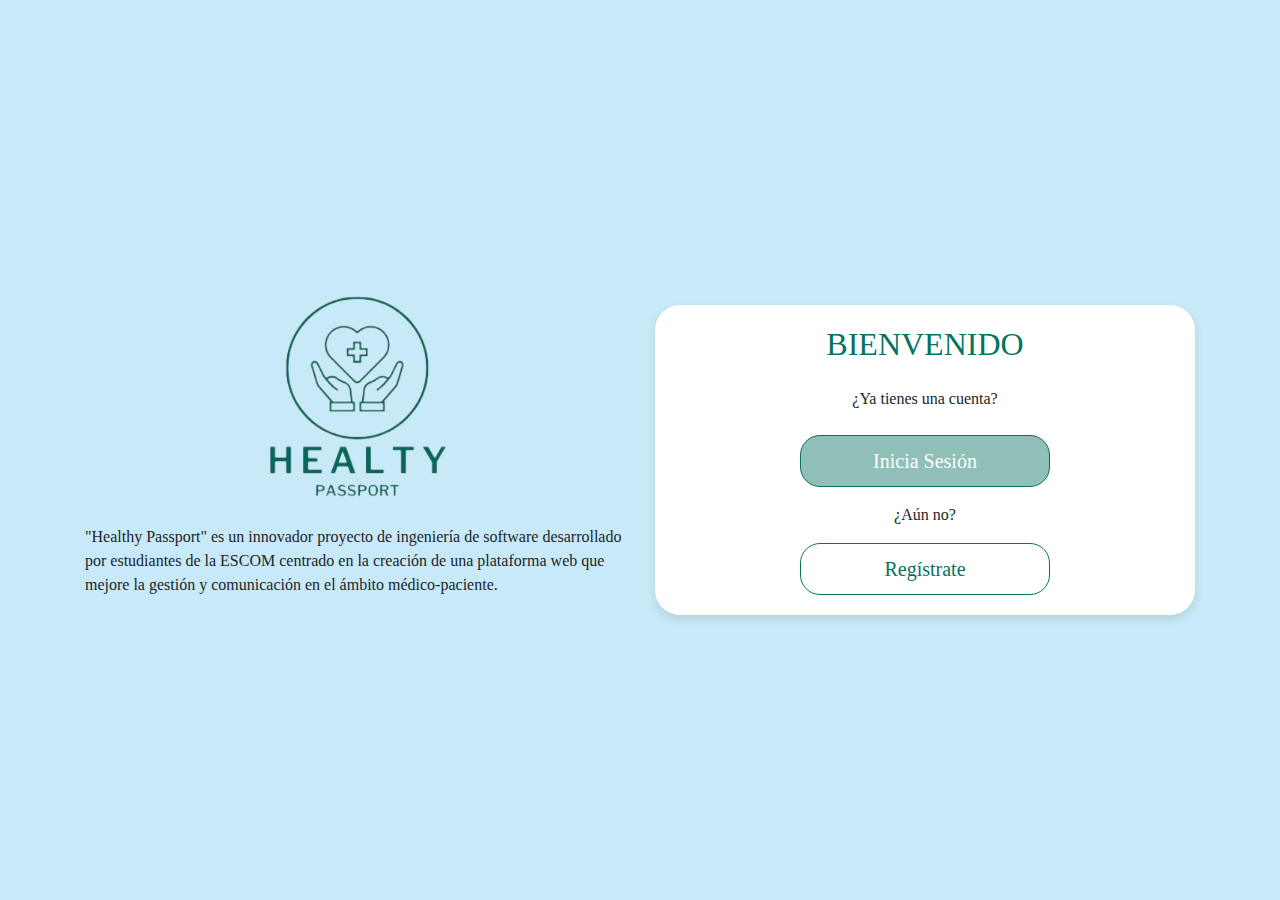
<file: index.html>
<!DOCTYPE html>
<html lang="es">
<head>
<meta charset="UTF-8">
<meta name="viewport" content="width=device-width, initial-scale=1.0">
<title>Healthy Passport</title>
<link href="https://stackpath.bootstrapcdn.com/bootstrap/4.5.0/css/bootstrap.min.css" rel="stylesheet">
<link href="index/css-index/style.css" rel="stylesheet">
</head>
<body>
<div class="container h-100">
    <div class="row h-100 align-items-center">
        <div class="col-md-6 d-flex flex-column align-items-center justify-content-center">
          <img src="img/logo.png" alt="Healthy Passport Logo" class="logo mb-3">
          <p>"Healthy Passport" es un innovador proyecto de ingeniería de software desarrollado por estudiantes de la ESCOM 
            centrado en la creación de una plataforma web que mejore la gestión y comunicación en el ámbito médico-paciente.</p>
        </div>    
        <div class="col-md-6">
            <div class="card login-card">
                <div class="card-body">
                    <h2 class="card-title text-center mb-4">BIENVENIDO</h2>
                    <p class="text-center mb-4">¿Ya tienes una cuenta?</p>
                    <button class="btn btn-primary btn-lg btn-block mb-3" id="login">Inicia Sesión</button>
                    <p class="text-center mb-3">¿Aún no?</p>
                    <button class="btn btn-outline-primary btn-lg btn-block" id="registro">Regístrate</button>
                </div>
            </div>
        </div>
    </div>
</div>
<script src="https://code.jquery.com/jquery-3.5.1.slim.min.js"></script>
<script src="https://stackpath.bootstrapcdn.com/bootstrap/4.5.0/js/bootstrap.bundle.min.js"></script>
<script src="index/js-index/main.js"></script>
</body>
</html>
</file>
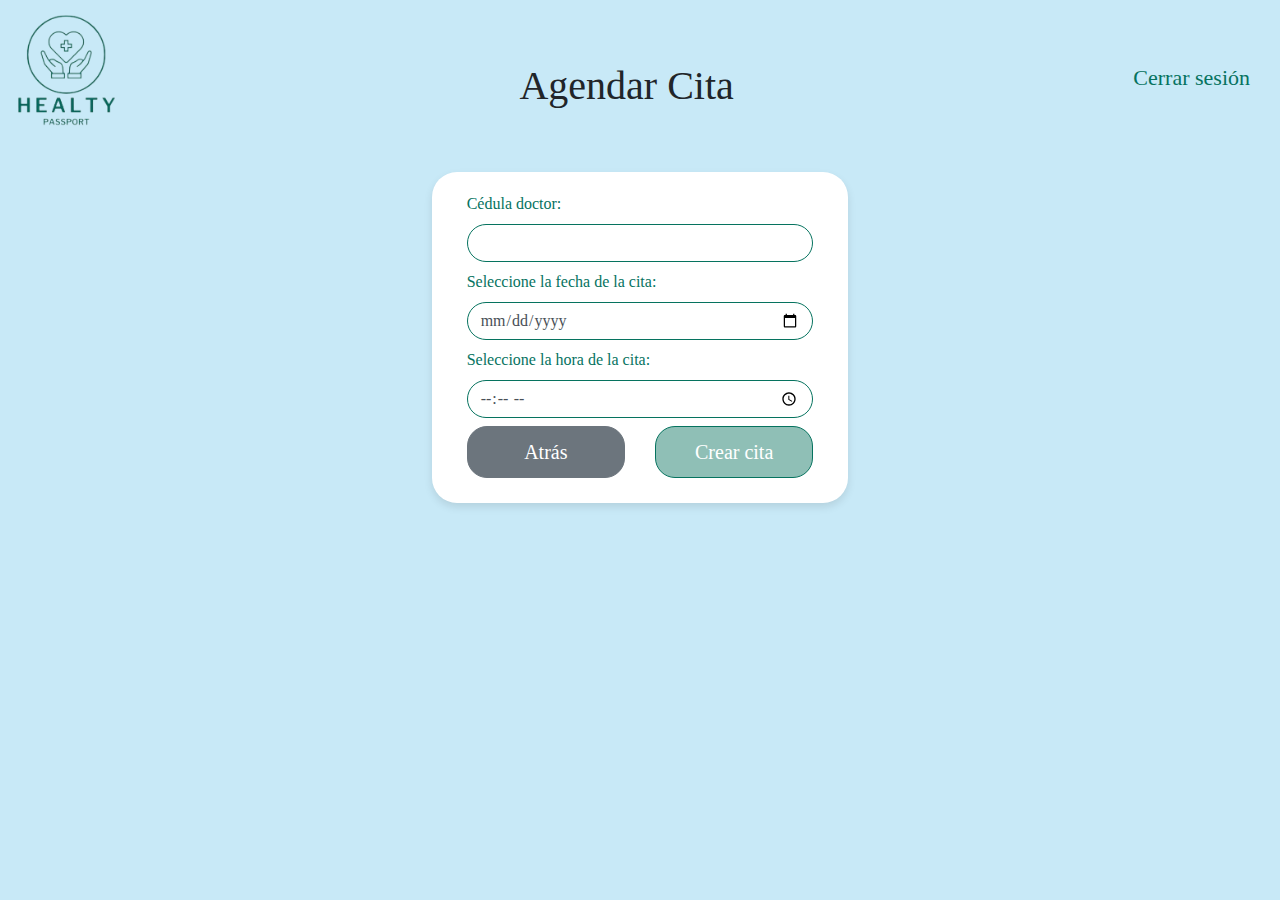
<file: agendarCita.html>
<!DOCTYPE html>
<html lang="es">
<head>
<meta charset="UTF-8">
<meta name="viewport" content="width=device-width, initial-scale=1.0">
<title>Agendar Cita - Healthy Passport</title>
<link href="https://stackpath.bootstrapcdn.com/bootstrap/4.5.0/css/bootstrap.min.css" rel="stylesheet">
<link href="editDatos/CSS/style.css" rel="stylesheet">
</head>
<body>

<div class="container-fluid">
    <div class="row">
        <div class="col-12 header">
            <img src="img/logo.png" alt="Healthy Passport Logo" class="logo">
            <h1>Agendar Cita</h1>
            <nav>
                <ul>
                    <li><a href="login.html">Cerrar sesión</a></li>
                </ul>
            </nav>
        </div>
    </div>
    <div class="row h-100 align-items-center justify-content-center">
        <div class="col-md-12 d-flex flex-column align-items-center justify-content-center">
            <div class="col-md-4 d-flex flex-column justify-content-center registration-card">
                <div class="card-body">
                    <form id="editAccountForm">
                        <div class="form-group">
                            <label for="cedulaDoctor">Cédula doctor:</label>
                            <input type="tel" id="cedulaDoctor" class="form-control">
                        </div>
                        <div class="form-group">
                            <label for="fecha">Seleccione la fecha de la cita:</label>
                            <input type="date" id="fecha" class="form-control">
                        </div>
                        <div class="form-group">
                            <label for="hora">Seleccione la hora de la cita:</label>
                            <input type="time" id="hora" class="form-control" format="HH:mm">
                        </div>
                        <div class="form-group row">
                            <div class="col-md-6">
                              <button type="button" class="btn btn-secondary btn-lg btn-block" id="atras">Atrás</button>
                            </div>
                            <div class="col-md-6">
                                <button type="button" class="btn btn-primary btn-lg btn-block" id="crearCita">Crear cita</button>
                              </div>
                        </div>
                    </form>
                </div>
            </div>
        </div>
    </div>
</div>

<script src="https://code.jquery.com/jquery-3.5.1.slim.min.js"></script>
<script src="https://stackpath.bootstrapcdn.com/bootstrap/4.5.0/js/bootstrap.bundle.min.js"></script>
<script src="agendarCitaPac/JS/main.js"></script>
</body>
</html>
</file>
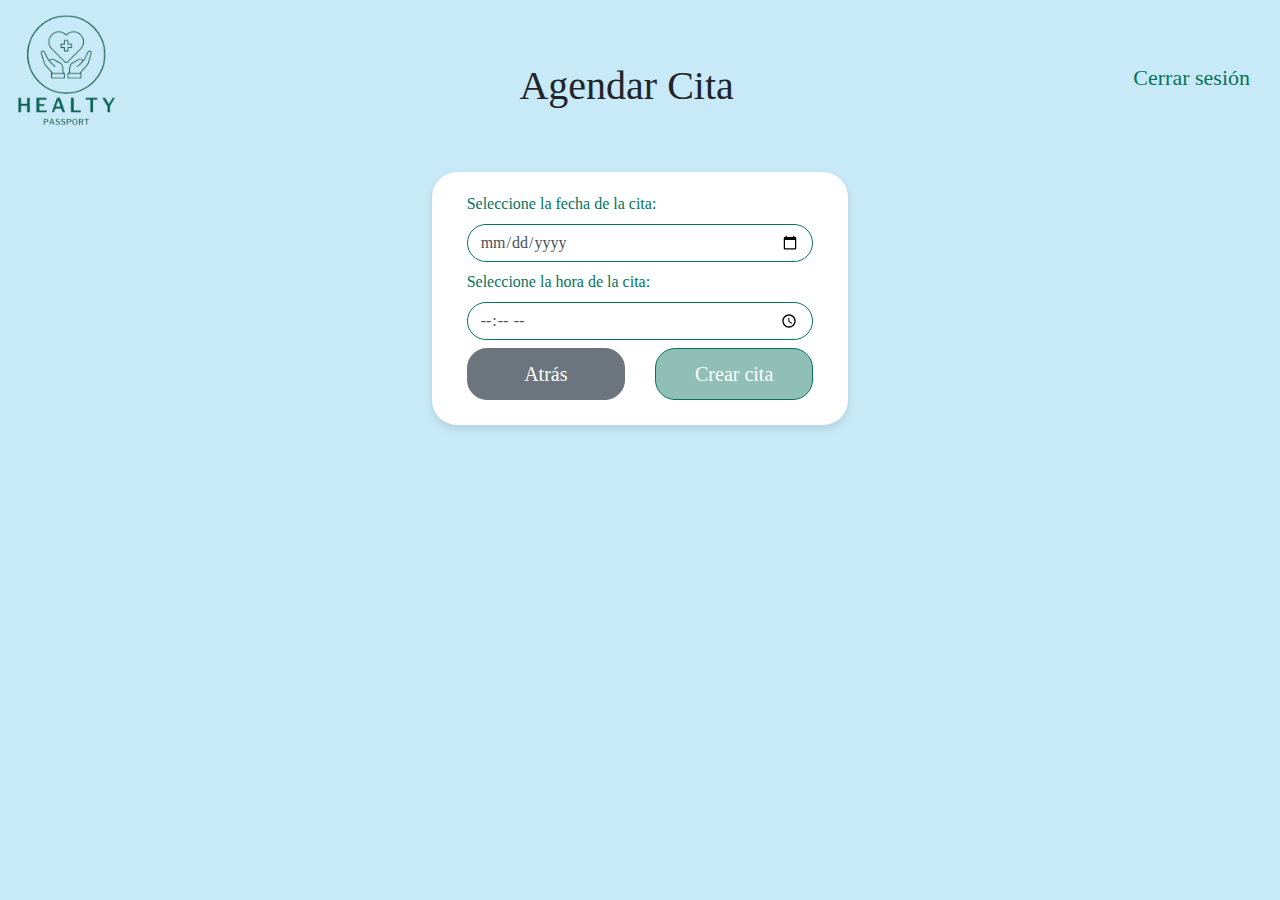
<file: agendarCitaDoc.html>
<!DOCTYPE html>
<html lang="es">
<head>
<meta charset="UTF-8">
<meta name="viewport" content="width=device-width, initial-scale=1.0">
<title>Agendar Cita - Healthy Passport</title>
<link href="https://stackpath.bootstrapcdn.com/bootstrap/4.5.0/css/bootstrap.min.css" rel="stylesheet">
<link href="editDatos/CSS/style.css" rel="stylesheet">
</head>
<body>

<div class="container-fluid">
    <div class="row">
        <div class="col-12 header">
            <img src="img/logo.png" alt="Healthy Passport Logo" class="logo">
            <h1>Agendar Cita</h1>
            <nav>
                <ul>
                    <li><a href="login.html">Cerrar sesión</a></li>
                </ul>
            </nav>
        </div>
    </div>
    <div class="row h-100 align-items-center justify-content-center">
        <div class="col-md-12 d-flex flex-column align-items-center justify-content-center">
            <div class="col-md-4 d-flex flex-column justify-content-center registration-card">
                <div class="card-body">
                    <form id="editAccountForm">
                        <div class="form-group">
                            <label for="fecha">Seleccione la fecha de la cita:</label>
                            <input type="date" id="fecha" class="form-control">
                        </div>
                        <div class="form-group">
                            <label for="hora">Seleccione la hora de la cita:</label>
                            <input type="time" id="hora" class="form-control" format="HH:mm">
                        </div>
                        <div class="form-group row">
                            <div class="col-md-6">
                              <button type="button" class="btn btn-secondary btn-lg btn-block" id="atras">Atrás</button>
                            </div>
                            <div class="col-md-6">
                                <button type="button" class="btn btn-primary btn-lg btn-block" id="crearCita">Crear cita</button>
                              </div>
                        </div>
                    </form>
                </div>
            </div>
        </div>
    </div>
</div>

<script src="https://code.jquery.com/jquery-3.5.1.slim.min.js"></script>
<script src="https://stackpath.bootstrapcdn.com/bootstrap/4.5.0/js/bootstrap.bundle.min.js"></script>
<script src="agendarCitaDoc/JS/main.js"></script>
</body>
</html>
</file>
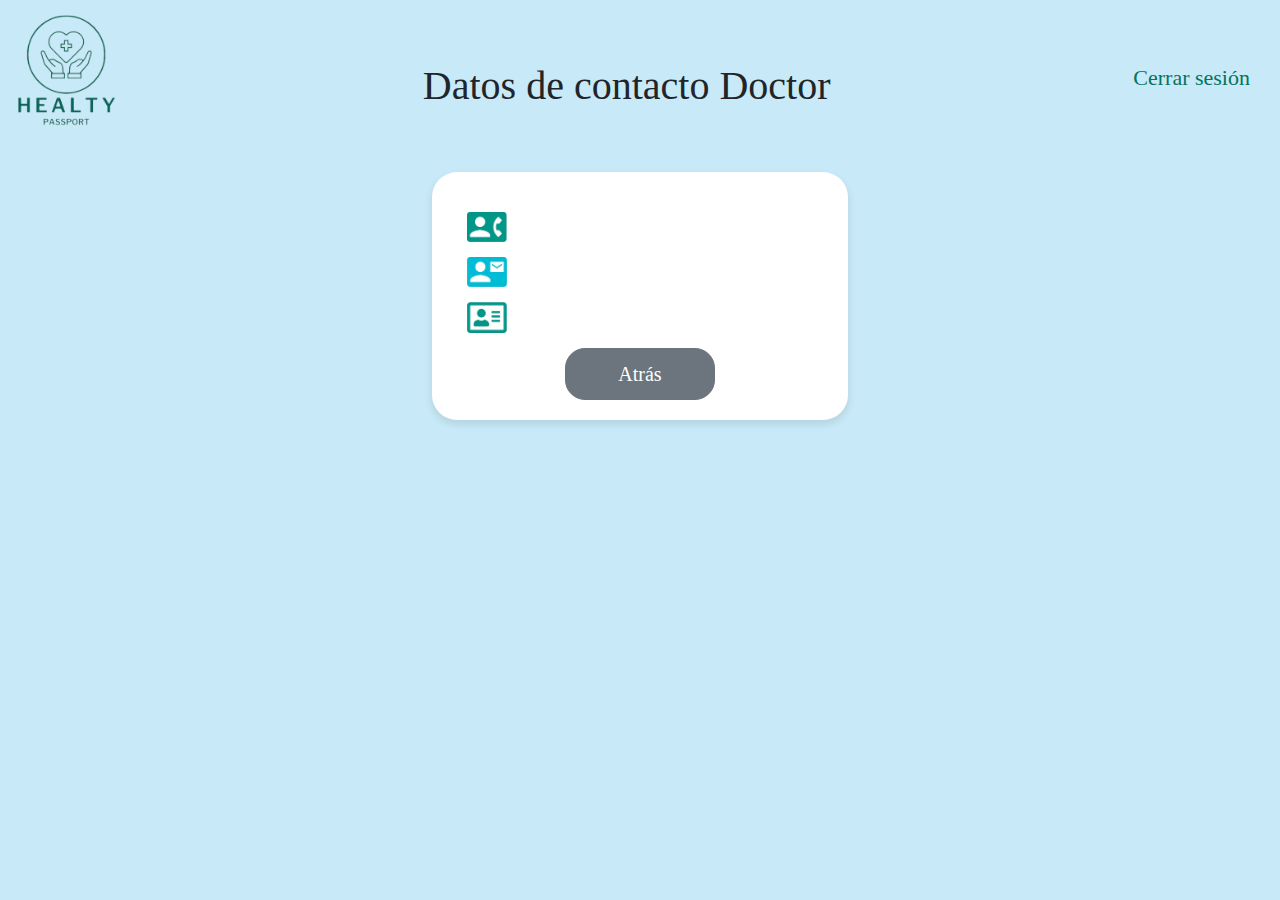
<file: contactoDoc.html>
<!DOCTYPE html>
<html lang="es">
<head>
    <meta charset="UTF-8">
    <meta name="viewport" content="width=device-width, initial-scale=1.0">
    <title>Contacto Doctor - Healthy Passport</title>
    <link href="https://stackpath.bootstrapcdn.com/bootstrap/4.5.0/css/bootstrap.min.css" rel="stylesheet">
    <link href="contactoDoc/CSS/style.css" rel="stylesheet">
</head>
<body>

    <div class="container-fluid">
        <div class="row">
            <div class="col-12 header">
                <img src="img/logo.png" alt="Healthy Passport Logo" class="logo">
                <h1>Datos de contacto Doctor</h1>
                <nav>
                    <ul>
                        <li><a href="login.html">Cerrar sesión</a></li>
                    </ul>
                </nav>
            </div>
        </div>
        <div class="row h-100 align-items-center justify-content-center">
            <div class="col-md-12 d-flex flex-column align-items-center justify-content-center">
                <div class="col-md-4 d-flex flex-column justify-content-center registration-card">
                    <div class="card-body">
                        <form id="editAccountForm">
                            <div class="contacto-info">
                                <h3 id="nombreDoctor"></h3>
                                <p id="cedulaDoctor"></p>
                                <div class="contacto-detalles ">
                                    <div class="detalle">
                                        <img src="img/phone.png" alt="Icono Teléfono">
                                        <p id="telefonoDoctor"></p>
                                    </div>
                                    <div class="detalle">
                                        <img src="img/email.png" alt="Icono Correo">
                                        <p id="correoDoctor"></p>
                                    </div>
                                    <div class="detalle">
                                        <img src="img/location.png" alt="Icono Ubicación">
                                        <p id="ubicacionDoctor"></p>
                                    </div>
                                </div>
                            </div>
                            <div class="col-md-12">
                                <button type="button" class="btn btn-secondary btn-lg btn-block" id="atras">Atrás</button>
                            </div>
                        </form>
                    </div>
                </div>
            </div>
        </div>
    </div>

<script src="https://code.jquery.com/jquery-3.5.1.slim.min.js"></script>
<script src="https://stackpath.bootstrapcdn.com/bootstrap/4.5.0/js/bootstrap.bundle.min.js"></script>
<script src="contactoDoc/JS/main.js"></script>
</body>
</html>
</file>
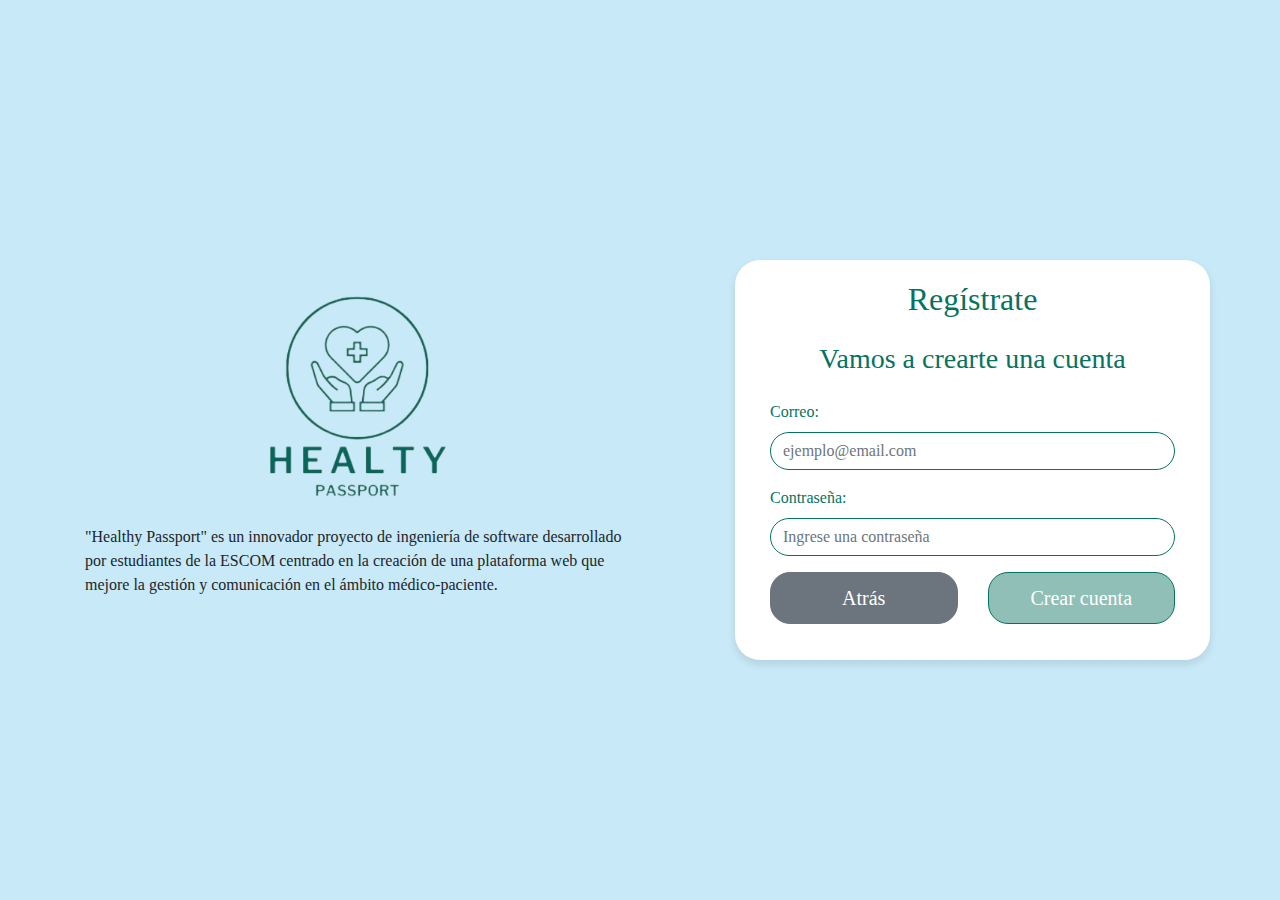
<file: cuenta.html>
<!DOCTYPE html>
<html lang="es">
<head>
<meta charset="UTF-8">
<meta name="viewport" content="width=device-width, initial-scale=1.0">
<title>Regístrate - Healthy Passport</title>
<link href="https://stackpath.bootstrapcdn.com/bootstrap/4.5.0/css/bootstrap.min.css" rel="stylesheet">
<link href="registro/css/style.css" rel="stylesheet">
</head>
<body>
    <div class="container h-100">
        <div class="row h-100 align-items-center">
            <div class="col-md-6 d-flex flex-column align-items-center justify-content-center">
              <img src="img/logo.png" alt="Healthy Passport Logo" class="logo mb-3">
              <p>"Healthy Passport" es un innovador proyecto de ingeniería de software desarrollado por estudiantes de la ESCOM 
                centrado en la creación de una plataforma web que mejore la gestión y comunicación en el ámbito médico-paciente.</p>
            </div>
            <div class="col-md-5 d-flex flex-column justify-content-center card registration-card">
                <div class="card-body">
                    <h2 class="card-title text-center mb-4">Regístrate</h2>
                    <h3 class="card-title text-center mb-4">Vamos a crearte una cuenta</h3>
                    <form id="registrationFormCuenta">                        
                        <div class="form-group">
                            <label for="correo">Correo:</label>
                            <input type="email" class="form-control" id="correo" placeholder="ejemplo@email.com" required>
                        </div>
                        <div class="form-group">
                            <label for="contraseña">Contraseña:</label>
                            <input type="password" class="form-control" id="contraseña" placeholder="Ingrese una contraseña" required>
                        </div>
                        <div class="form-group row">
                            <div class="col-md-6">
                              <button type="button" class="btn btn-secondary btn-lg btn-block" id="atras">Atrás</button>
                            </div>
                            <div class="col-md-6">
                              <button type="submit" class="btn btn-primary btn-lg btn-block" id="siguiente">Crear cuenta</button>
                            </div>
                        </div>
                    </form>
                </div>
            </div>
        </div>
    </div>


<script src="https://code.jquery.com/jquery-3.5.1.slim.min.js"></script>
<script src="https://stackpath.bootstrapcdn.com/bootstrap/4.5.0/js/bootstrap.bundle.min.js"></script>
<script src="registro/js/main.js"></script>
</body>
</html>
</file>
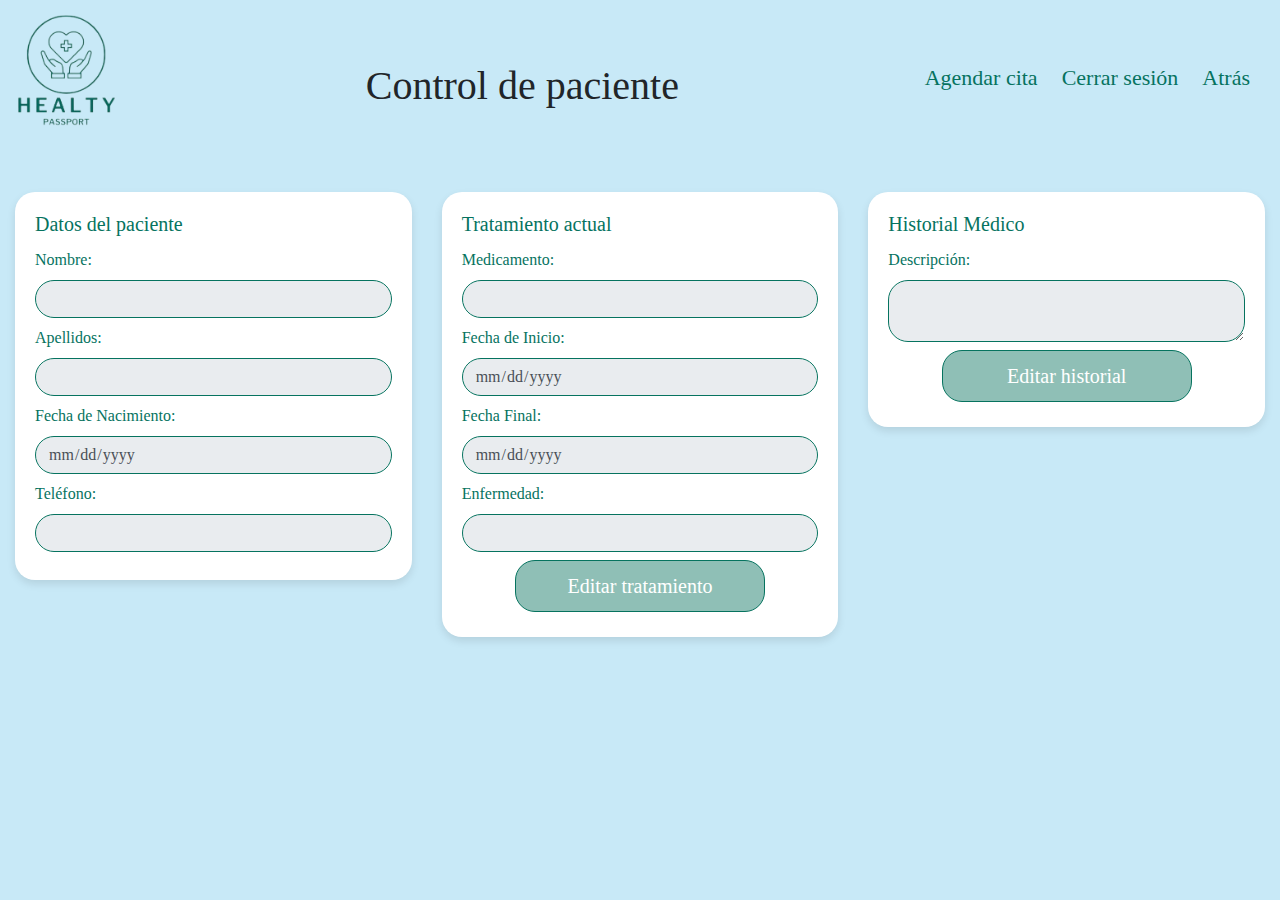
<file: detallesPaciente.html>
<!DOCTYPE html>
<html lang="es">
<head>
<meta charset="UTF-8">
<meta name="viewport" content="width=device-width, initial-scale=1.0">
<title>Control de paciente - Healthy Passport</title>
<link href="https://stackpath.bootstrapcdn.com/bootstrap/4.5.0/css/bootstrap.min.css" rel="stylesheet">
<link href="editDatos/CSS/style.css" rel="stylesheet">
</head>
<body>

<div class="container-fluid">
    <div class="row">
        <div class="col-12 header">
            <img src="img/logo.png" alt="Healthy Passport Logo" class="logo">
            <h1>Control de paciente</h1>            
            <nav>
                <ul>               
                    <li><a href="agendarCitaDoc.html" id="linkAgendarCita">Agendar cita</a></li>               
                    <li><a href="login.html">Cerrar sesión</a></li>
                    <li><a href="inicioDoc.html">Atrás</a></li>
                </ul>
            </nav>
        </div>
    </div>
    <div class="row align-items-start justify-content-between">
        <div class="col-md-4">
            <div class="card">
                <div class="card-body">
                    <h5 class="card-title">Datos del paciente</h5>
                    <form id="editAccountForm">
                        <div class=" form-group">
                            <label for="nombre">Nombre:</label>
                            <input type="text" id="nombre" class="form-control" disabled>
                        </div>
                        <div class="form-group">
                            <label for="apellidos">Apellidos:</label>
                            <input type="text" id="apellidos" class="form-control" disabled>
                        </div>
                        <div class="form-group">
                            <label for="fechaDeNacimiento">Fecha de Nacimiento:</label>
                            <input type="date" id="fechaDeNacimiento" class="form-control" disabled>
                        </div>
                        <div class="form-group">
                            <label for="telefono">Teléfono:</label>
                            <input type="tel" id="telefono" class="form-control" disabled>
                        </div>
                    </form>
                </div>
            </div>
        </div>
        <div class="col-md-4">
            <!-- Tarjeta de Tratamiento -->
            <div class="card">
                <div class="card-body">
                    <h5 class="card-title">Tratamiento actual</h5>
                    <form id="createTreatmentForm">
                        <div class="form-group">
                            <label for="medicamento">Medicamento:</label>
                            <input type="text" id="medicamento" class="form-control" disabled>
                        </div>
                        <div class="form-group">
                            <label for="fechaInicio">Fecha de Inicio:</label>
                            <input type="date" id="fechaInicio" class="form-control" disabled>
                        </div>
                        <div class="form-group">
                            <label for="fechaFinal">Fecha Final:</label>
                            <input type="date" id="fechaFinal" class="form-control" disabled>
                        </div>
                        <div class="form-group">
                            <label for="enfermedad">Enfermedad:</label>
                            <input type="text" id="enfermedad" class="form-control" disabled>
                        </div>
                        <div class="form-group row">                           
                            <div class="col-md-12">
                                <button type="button" id="editBtn" class="btn btn-primary btn-lg btn-block">Editar tratamiento</button>
                                <button type="button" id="saveBtn" class="btn btn-primary btn-lg btn-block d-none">Guardar Cambios</button>
                            </div>
                        </div>
                    </form>
                </div>
            </div>
        </div>
        <div class="col-md-4">
            <!-- Tarjeta de Historial Médico -->
            <div class="card">
                <div class="card-body">
                    <h5 class="card-title">Historial Médico</h5>
                    <form id="historialForm">
                        <div class="form-group">
                            <label for="descripcionHistorial">Descripción:</label>
                            <textarea id="descripcionHistorial" class="form-control" disabled></textarea>
                        </div>
                        <div class="form-group row">                           
                            <div class="col-md-12">
                                <button type="button" id="editHist" class="btn btn-primary btn-lg btn-block">Editar historial</button>
                                <button type="button" id="saveHist" class="btn btn-primary btn-lg btn-block d-none">Guardar Cambios</button>
                            </div>
                        </div>
                    </form>
                </div>
            </div>
        </div>
    </div>
</div>

<script src="https://code.jquery.com/jquery-3.5.1.slim.min.js"></script>
<script src="https://stackpath.bootstrapcdn.com/bootstrap/4.5.0/js/bootstrap.bundle.min.js"></script>
<script src="detallesPaciente/JS/main.js"></script>
</body>
</html>
</file>
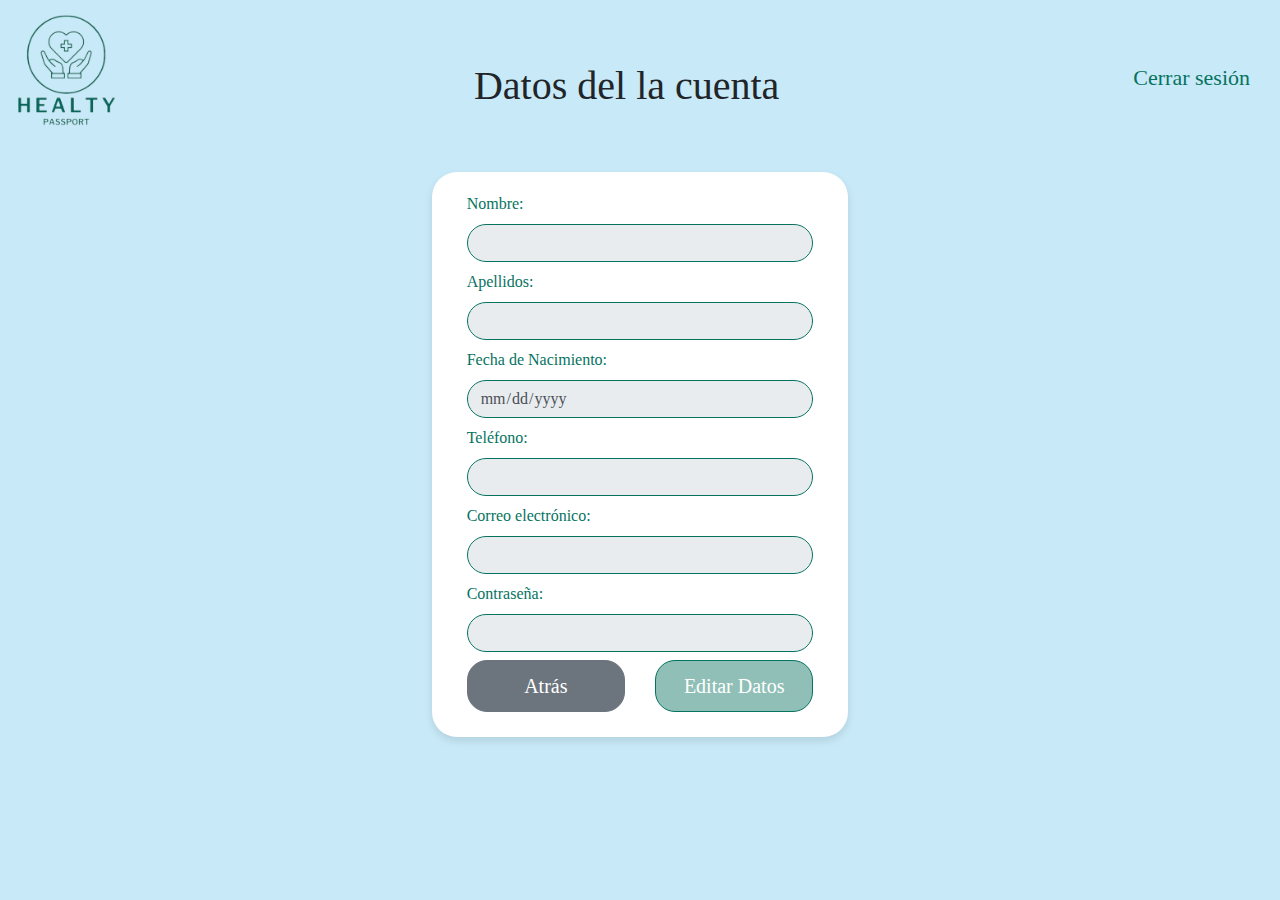
<file: editDatos.html>
<!DOCTYPE html>
<html lang="es">
<head>
<meta charset="UTF-8">
<meta name="viewport" content="width=device-width, initial-scale=1.0">
<title>Editar Cuenta - Healthy Passport</title>
<link href="https://stackpath.bootstrapcdn.com/bootstrap/4.5.0/css/bootstrap.min.css" rel="stylesheet">
<link href="editDatos/CSS/style.css" rel="stylesheet">
</head>
<body>

<div class="container-fluid">
    <div class="row">
        <div class="col-12 header">
            <img src="img/logo.png" alt="Healthy Passport Logo" class="logo">
            <h1>Datos del la cuenta</h1>
            <nav>
                <ul>
                    <li><a href="login.html">Cerrar sesión</a></li>
                </ul>
            </nav>
        </div>
    </div>
    <div class="row h-100 align-items-center justify-content-center">
        <div class="col-md-12 d-flex flex-column align-items-center justify-content-center">
            <div class="col-md-4 d-flex flex-column justify-content-center registration-card">
                <div class="card-body">
                    <form id="editAccountForm">
                        <div class=" form-group">
                            <label for="nombre">Nombre:</label>
                            <input type="text" id="nombre" class="form-control" disabled>
                        </div>
                        <div class="form-group">
                            <label for="apellidos">Apellidos:</label>
                            <input type="text" id="apellidos" class="form-control" disabled>
                        </div>
                        <div class="form-group">
                            <label for="fechaDeNacimiento">Fecha de Nacimiento:</label>
                            <input type="date" id="fechaDeNacimiento" class="form-control" disabled>
                        </div>
                        <div class="form-group">
                            <label for="telefono">Teléfono:</label>
                            <input type="tel" id="telefono" class="form-control" disabled>
                        </div>
                        <div class="form-group">
                            <label for="correo">Correo electrónico:</label>
                            <input type="email" id="correo" class="form-control" disabled>
                        </div>
                        <div class="form-group">
                            <label for="contrasena">Contraseña:</label>
                            <input type="password" id="contrasena" class="form-control" disabled>
                        </div>
                        <div class="form-group row">
                            <div class="col-md-6">
                              <button type="button" class="btn btn-secondary btn-lg btn-block" id="atras">Atrás</button>
                            </div>
                            <div class="col-md-6">
                                <button type="button" id="editBtn" class="btn btn-primary btn-lg btn-block">Editar Datos</button>
                                <button type="button" id="saveBtn" class="btn btn-primary btn-lg btn-block d-none">Guardar Cambios</button>
                            </div>
                        </div>
                    </form>
                </div>
            </div>
        </div>
    </div>
</div>

<script src="https://code.jquery.com/jquery-3.5.1.slim.min.js"></script>
<script src="https://stackpath.bootstrapcdn.com/bootstrap/4.5.0/js/bootstrap.bundle.min.js"></script>
<script src="editDatos/JS/main.js"></script>
</body>
</html>
</file>
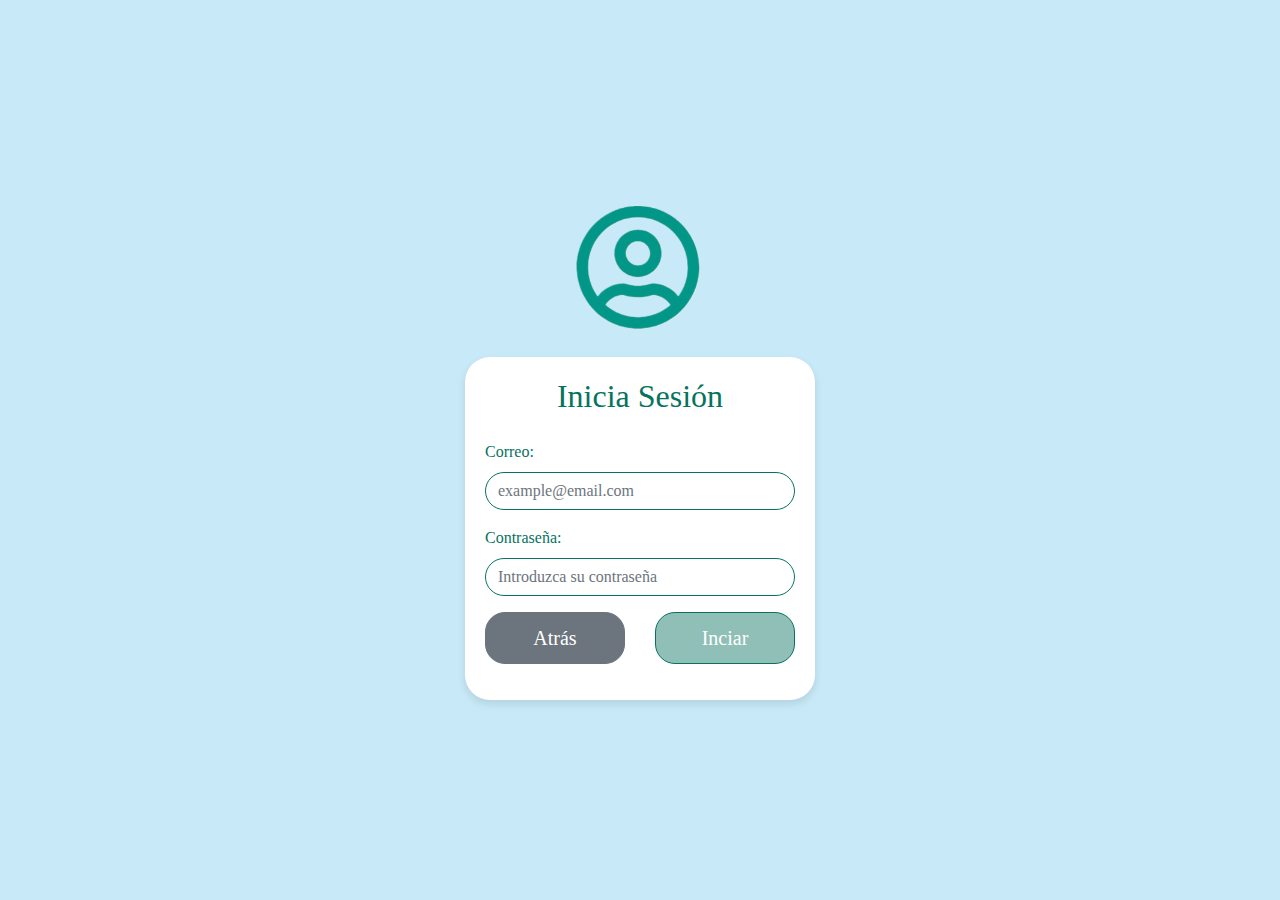
<file: login.html>
<!DOCTYPE html>
<html lang="es">
<head>
<meta charset="UTF-8">
<meta name="viewport" content="width=device-width, initial-scale=1.0">
<title>Healthy Passport -</title>
<link href="https://stackpath.bootstrapcdn.com/bootstrap/4.5.0/css/bootstrap.min.css" rel="stylesheet">
<link href="login/css/style.css" rel="stylesheet">
</head>
<body>
<div class="container h-100">
    <div class="row h-100 justify-content-center align-items-center">
        <div class="col-md-4">
            <div class="text-center">
                <img src="img/login.png" alt="Icono de Usuario" class="mb-4 user-icon"> <!-- Asegúrate de cambiar la ruta a tu imagen -->
            </div>
            <div class="card login-card">
                <div class="card-body">
                    <h2 class="card-title text-center mb-4">Inicia Sesión</h2>
                        <form id="loginForm" onsubmit="event.preventDefault(); iniciarSesion();">
                            <div class="form-group">
                                <label for="nombreUsuario">Correo:</label>
                                <input type="text" class="form-control" id="correo" placeholder="example@email.com" required>
                            </div>
                            <div class="form-group">
                                <label for="contraseña">Contraseña:</label>
                                <input type="password" class="form-control" id="contraseña" placeholder="Introduzca su contraseña" required>
                            </div>
                            <div class="form-group row">
                                <div class="col-md-6">
                                  <button type="button" class="btn btn-secondary btn-lg btn-block" id="atras">Atrás</button>
                                </div>
                                <div class="col-md-6">
                                  <button type="submit" class="btn btn-primary btn-lg btn-block" id="siguiente">Inciar</button>
                                </div>
                            </div>
                        </form>
                    </div>
                </div>
            </div>
        </div>
    </div> 

<script src="https://code.jquery.com/jquery-3.5.1.slim.min.js"></script>
<script src="https://stackpath.bootstrapcdn.com/bootstrap/4.5.0/js/bootstrap.bundle.min.js"></script>
<script src="login/js/main.js"></script>
</body>
</html>
</file>
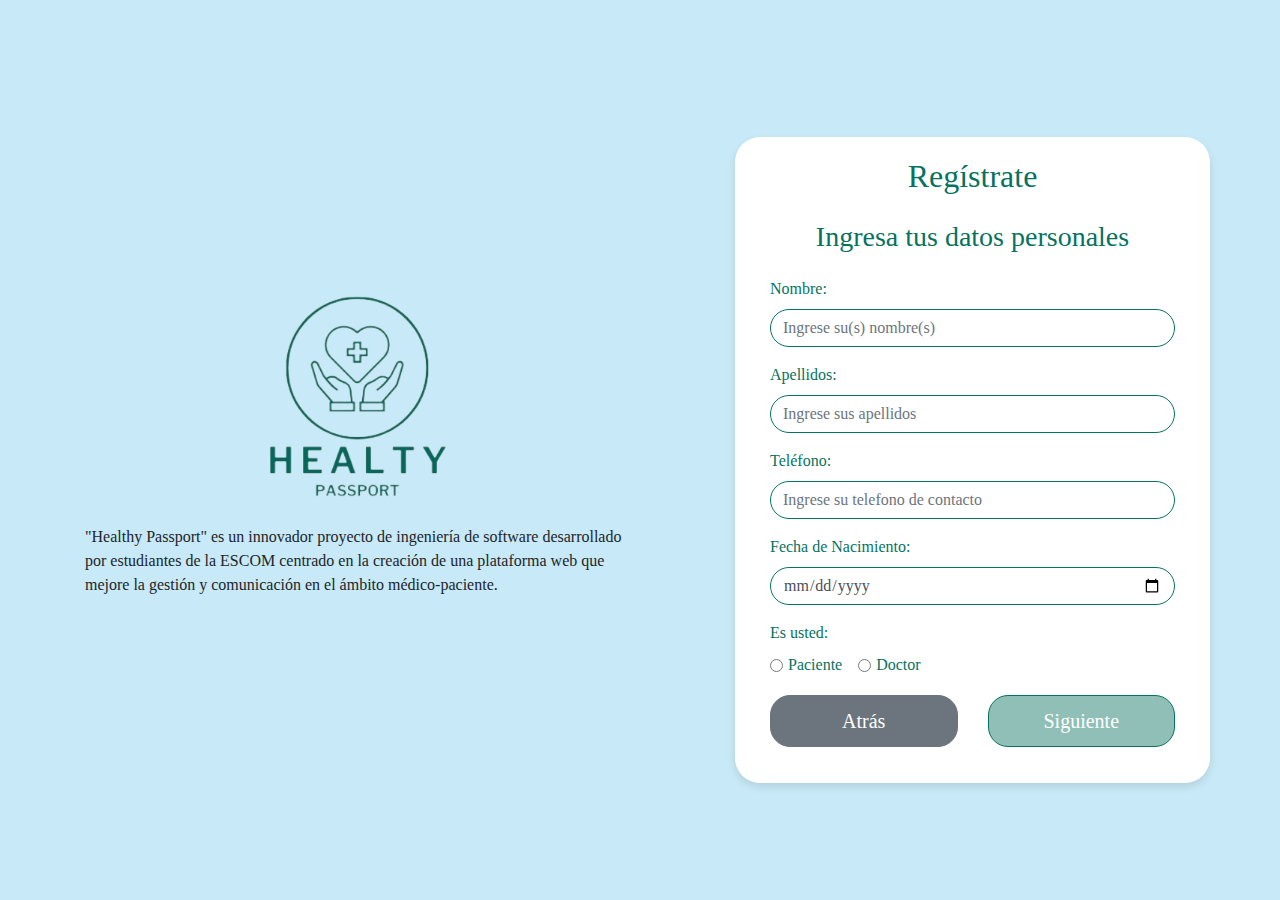
<file: registro.html>
<!DOCTYPE html>
<html lang="es">
<head>
<meta charset="UTF-8">
<meta name="viewport" content="width=device-width, initial-scale=1.0">
<title>Regístrate - Healthy Passport</title>
<link href="https://stackpath.bootstrapcdn.com/bootstrap/4.5.0/css/bootstrap.min.css" rel="stylesheet">
<link href="registro/css/style.css" rel="stylesheet">
</head>
<body>
    <div class="container h-100">
        <div class="row h-100 align-items-center">
            <div class="col-md-6 d-flex flex-column align-items-center justify-content-center">
              <img src="img/logo.png" alt="Healthy Passport Logo" class="logo mb-3">
              <p>"Healthy Passport" es un innovador proyecto de ingeniería de software desarrollado por estudiantes de la ESCOM 
                centrado en la creación de una plataforma web que mejore la gestión y comunicación en el ámbito médico-paciente.</p>
            </div>
            <div class="col-md-5 d-flex flex-column justify-content-center card registration-card">
                <div class="card-body">
                    <h2 class="card-title text-center mb-4">Regístrate</h2>
                    <h3 class="card-title text-center mb-4">Ingresa tus datos personales</h3>
                    <form id="registrationFormDatosPersonales">                        
                        <div class="form-group">
                            <label for="nombre">Nombre:</label>
                            <input type="text" class="form-control" id="nombre" placeholder="Ingrese su(s) nombre(s)" required>
                        </div>
                        <div class="form-group">
                            <label for="apellidos">Apellidos:</label>
                            <input type="text" class="form-control" id="apellidos" placeholder="Ingrese sus apellidos" required>
                        </div>
                        <div class="form-group">
                            <label for="telefono">Teléfono:</label>
                            <input type="tel" class="form-control" id="telefono" placeholder="Ingrese su telefono de contacto" required>
                        </div> 
                        <div class="form-group">
                            <label for="fechaDeNacimiento">Fecha de Nacimiento:</label>
                            <input type="date" class="form-control" id="fechaDeNacimiento" required>
                        </div>
                        <div class="form-group">
                            <label for="tipoUsuario">Es usted:</label>
                            <div class="form-check form-check-inline">
                                <input class="form-check-input" type="radio" name="tipoUsuario" id="paciente" value="paciente">
                                <label class="form-check-label" for="paciente">Paciente</label>
                            </div>                           
                            <div class="form-check form-check-inline">
                                <input class="form-check-input" type="radio" name="tipoUsuario" id="doctor" value="doctor">
                                <label class="form-check-label" for="doctor">Doctor</label>
                            </div>
                        </div>
                        <div class="form-group d-none" id="cedulaProfesionalGroup">
                            <label for="cedulaProfesional">Cédula Profesional:</label>
                            <input type="text" class="form-control" id="cedulaProfesional" placeholder="Ingresa la Cédula Profesional de tu Médico">
                        </div>       
                        <div class="form-group d-none" id="hospitalDoctorGroup">
                            <label for="ubicacion">Ubicación:</label>
                            <input type="text" class="form-control" id="ubicacion" placeholder="Ingresa tu hospital/cilnica sede">
                        </div>
                        <div class="form-group row">
                            <div class="col-md-6">
                              <button type="button" class="btn btn-secondary btn-lg btn-block" id="atras">Atrás</button>
                            </div>
                            <div class="col-md-6">
                              <button type="submit" class="btn btn-primary btn-lg btn-block" id="siguiente">Siguiente</button>
                            </div>
                        </div>
                    </form>
                </div>
            </div>
        </div>
    </div>


<script src="https://code.jquery.com/jquery-3.5.1.slim.min.js"></script>
<script src="https://stackpath.bootstrapcdn.com/bootstrap/4.5.0/js/bootstrap.bundle.min.js"></script>
<script src="registro/js/main.js"></script>
</body>
</html>
</file>
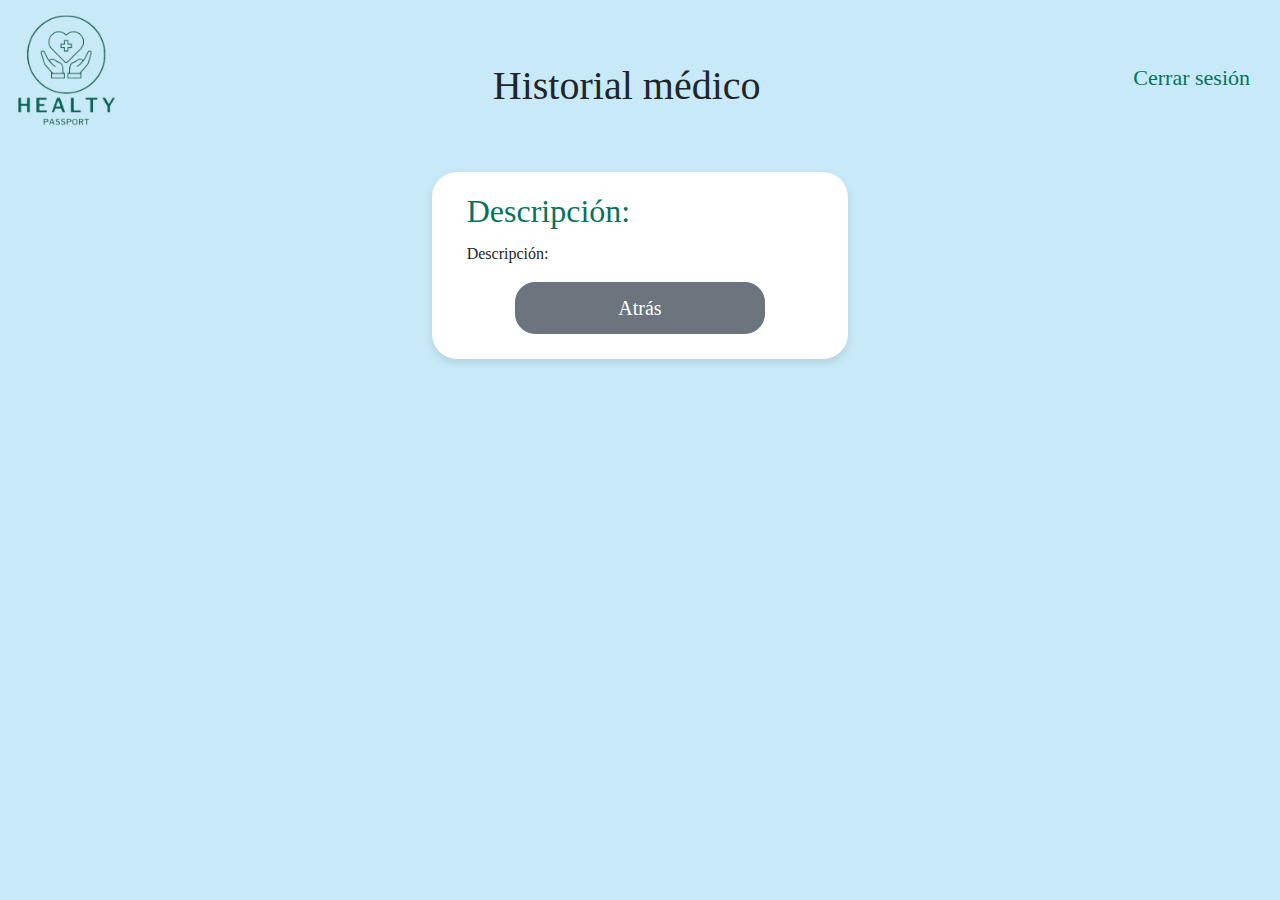
<file: visualizarHistorial.html>
<!DOCTYPE html>
<html lang="es">
<head>
<meta charset="UTF-8">
<meta name="viewport" content="width=device-width, initial-scale=1.0">
<title>Historial - Healthy Passport</title>
<link href="https://stackpath.bootstrapcdn.com/bootstrap/4.5.0/css/bootstrap.min.css" rel="stylesheet">
<link href="editDatos/CSS/style.css" rel="stylesheet">
</head>
<body>

<div class="container-fluid">
    <div class="row">
        <div class="col-12 header">
            <img src="img/logo.png" alt="Healthy Passport Logo" class="logo">
            <h1>Historial médico</h1>
            <nav>
                <ul>
                    <li><a href="login.html">Cerrar sesión</a></li>
                </ul>
            </nav>
        </div>
    </div>
    <div class="row h-100 align-items-center justify-content-center">
        <div class="col-md-12 d-flex flex-column align-items-center justify-content-center">
            <div class="col-md-4 d-flex flex-column justify-content-center registration-card">
                <div class="card-body">
                    <h2 class="card-title">Descripción:</h2>
                    <form id="historial">
                        <p for="descripcion" id="descripcion">Descripción:</p>                         
                        
                        <div class="form-group row">
                            <div class="col-md-12">
                              <button type="button" class="btn btn-secondary btn-lg btn-block" id="atras">Atrás</button>
                            </div>
                        </div>
                    </form>
                </div>
            </div>
        </div>
    </div>
</div>

<script src="https://code.jquery.com/jquery-3.5.1.slim.min.js"></script>
<script src="https://stackpath.bootstrapcdn.com/bootstrap/4.5.0/js/bootstrap.bundle.min.js"></script>
<script src="visualizarHistorial/JS/main.js"></script>
</body>
</html>
</file>
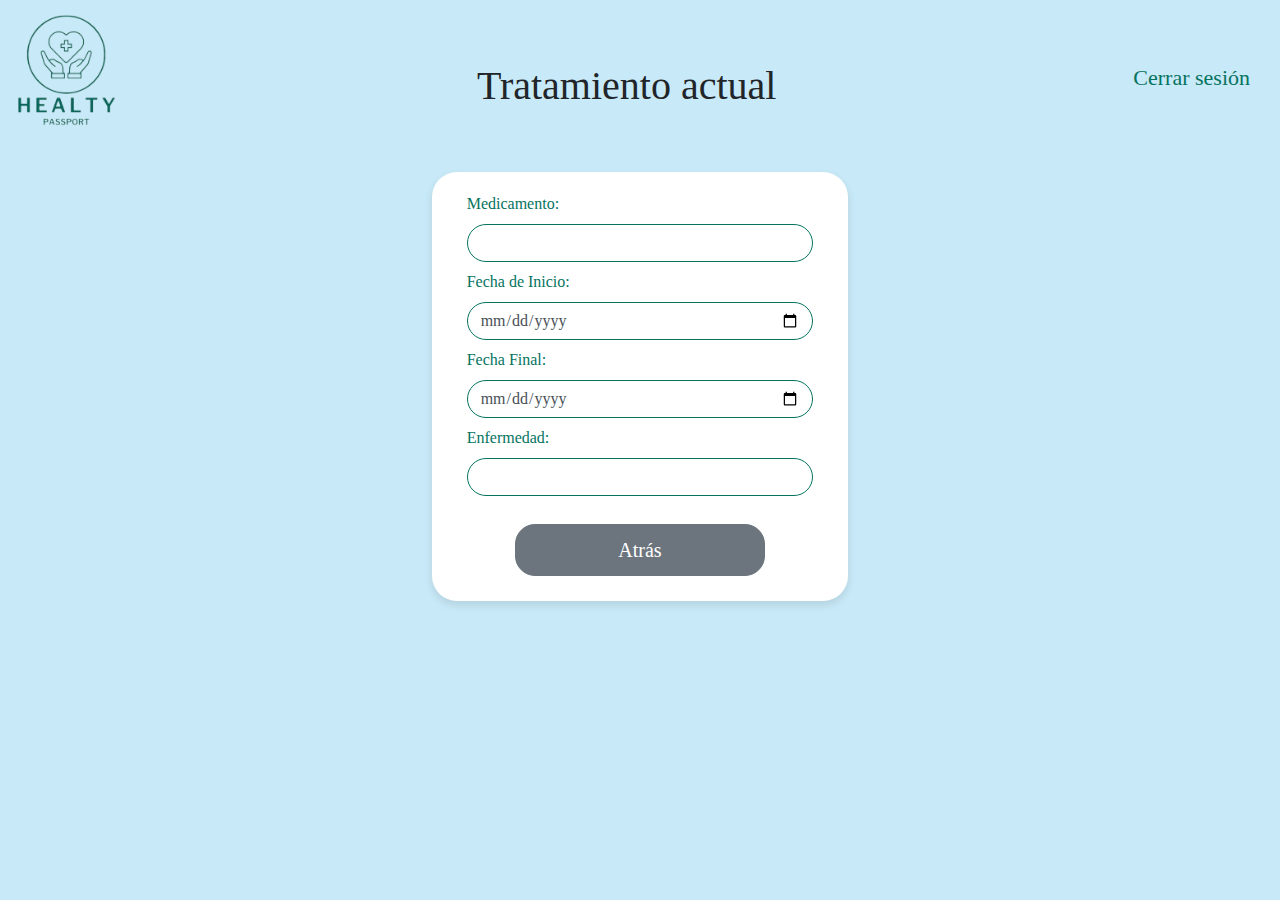
<file: visualizarTratamiento.html>
<!DOCTYPE html>
<html lang="es">
<head>
<meta charset="UTF-8">
<meta name="viewport" content="width=device-width, initial-scale=1.0">
<title>Crear Tratamiento - Healthy Passport</title>
<link href="https://stackpath.bootstrapcdn.com/bootstrap/4.5.0/css/bootstrap.min.css" rel="stylesheet">
<link href="visualizarTratamiento/CSS/style.css" rel="stylesheet">
</head>
<body>

<div class="container-fluid">
    <div class="row">
        <div class="col-12 header">
            <img src="img/logo.png" alt="Healthy Passport Logo" class="logo">
            <h1>Tratamiento actual</h1>
            <nav>
                <ul>
                    <li><a href="login.html">Cerrar sesión</a></li>
                </ul>
            </nav>
        </div>
    </div>
    <div class="row h-100 align-items-center justify-content-center">
        <div class="col-md-12 d-flex flex-column align-items-center justify-content-center">
            <div class="col-md-4 d-flex flex-column justify-content-center registration-card">
                <div class="card-body">
                    <form id="createTreatmentForm">
                        <div class="form-group">
                            <label for="medicamento">Medicamento:</label>
                            <input type="text" id="medicamento" class="form-control" required>
                        </div>
                        <div class="form-group">
                            <label for="fechaInicio">Fecha de Inicio:</label>
                            <input type="date" id="fechaInicio" class="form-control" required>
                        </div>
                        <div class="form-group">
                            <label for="fechaFinal">Fecha Final:</label>
                            <input type="date" id="fechaFinal" class="form-control" required>
                        </div>
                        <div class="form-group">
                            <label for="enfermedad">Enfermedad:</label>
                            <input type="text" id="enfermedad" class="form-control" required>
                        </div>
                        <div class="form-group row">                           
                            <div class="col-md-12 boton">
                                <button type="button" class="btn btn-secondary btn-lg btn-block" id="atras">Atrás</button>
                            </div>
                        </div>
                    </form>
                </div>
            </div>
        </div>
    </div>
</div>

<script src="https://code.jquery.com/jquery-3.5.1.slim.min.js"></script>
<script src="https://stackpath.bootstrapcdn.com/bootstrap/4.5.0/js/bootstrap.bundle.min.js"></script>
<script src="visualizarTratamiento/JS/main.js"></script>
</body>
</html>
</file>
<file: index/css-index/style.css>
body, html {
  height: 100%;
  background-color: #c8e9f7;
  font-family: 'Times New Roman', sans-serif;
}

.logo {  
  width: 200px; /* Adjust to the size of your actual logo */
  margin-bottom: 30px;
}

.text-uppercase {
  color: #00BCD4;
}

.login-card {
  border: none;
  border-radius: 25px;
  background-color: #FFFFFF;
  box-shadow: 0px 4px 8px rgba(0, 0, 0, 0.1);
  margin-top: 20px;
}

.card-title {
  color: #06735F;
}

.btn {
  border-radius: 20px;
  padding: 10px 0;
}

.btn-primary {
  background-color: #8FBFB6;
  border-color: #06735F;  
  width: 100%; 
}

.btn-outline-primary {
  color: #06735F;
  border-color: #06735F;
}

.btn-primary:hover {
  background-color: #06735F;  
  border-color: #06735F;
}

.btn-outline-primary:hover {
  color: #FFFFFF;
  background-color: #06735F;
  border-color: #06735F;
}

.btn-primary:active {
  background-color: #06735F !important;
  border-color: #8FBFB6 !important;
}

.btn-outline-primary:active {
  background-color: #06735F !important;
  border-color: #8FBFB6 !important;
}

.btn-lg.btn-block {
  max-width: 250px;
  margin: auto;
}

label {
  display: block;
  color: #06735F;
  margin-bottom: .5rem;
}
</file>
<file: editDatos/CSS/style.css>
.container {
    max-width: 600px;
    margin: auto;
    padding-top: 30px;
}

body, html {
    height: 100%;
    background-color: #c8e9f7;
    font-family: 'Times New Roman', sans-serif;
  }
  
.header {
    background-color: #c8e9f7;
    padding: 10px;
    display: flex;
    align-items: center;
    justify-content: space-between;
}

.header img.logo {
    width: 110px; /* Ajusta el tamaño del logo según tus necesidades */
}

.header h1 {
    margin: 0;
    font-size: 40px;
}

.profile-info {
    border: 1px solid #00BCD4;
    border-radius: 10px;
    padding: 0px;
    margin-bottom: 20px;
}

.form-group {
    margin-bottom: 5px;
}

.btn {
    margin-top: 10px;
}

.card {
    border: none;
    border-radius: 20px;
    background-color: #FFFFFF;
    box-shadow: 0px 4px 8px rgba(0, 0, 0, 0.1);
    margin-top: 20px;
  }
  
nav ul {
    list-style-type: none;
    padding: 0;
}

nav ul li {
    display: inline;
    font-size: 22px;
    margin-right: 20px;
}

nav ul li a {
    text-decoration: none;
    color: #06735F;
}

nav ul li:hover a{
    color: #06735F;
}

.logo {  
    width: 200px; /* Adjust to the size of your actual logo */
    margin-bottom: 30px;
  }
  
  .text-uppercase {
    color: #00BCD4;
  }
  
  .card-title {
    color: #06735F;
  }
  
  .btn {
    border-radius: 20px;
    padding: 10px 0;
    margin-top: 50px;
  }
  
  .btn-primary {
    background-color: #8FBFB6;
    border-color: #06735F;  
    width: 100%; 
  }
  
  .btn-outline-primary {
    color: #06735F;
    border-color: #06735F;
  }
  
  .btn-primary:hover {
    background-color: #06735F;  
    border-color: #06735F;
  }
  
  .btn-outline-primary:hover {
    color: #FFFFFF;
    background-color: #06735F;
    border-color: #06735F;
  }
  
  .btn-primary:active {
    background-color: #06735F !important;
    border-color: #8FBFB6 !important;
  }
  
  .btn-outline-primary:active {
    background-color: #06735F !important;
    border-color: #8FBFB6 !important;
  }
  
  .btn-lg.btn-block {
    max-width: 250px;
    margin: auto;
  }
  
  label {
    display: block;
    color: #06735F;
    margin-bottom: .5rem;
  }
  
  .form-control {
    border-radius: 20px;
    border: 1px solid #06735F;
    margin-bottom: 0.5rem;
  }
  
  .container {
    min-height: 100vh; 
  }
  
  .user-icon {
    width: 150px; 
    display: block; 
    margin-left: auto;
    margin-right: auto;
  }
  
  /* Estilos existentes... */
  
  .registration-card {
    border: none;
    border-radius: 25px;
    background-color: #FFFFFF;
    box-shadow: 0px 4px 8px rgba(0, 0, 0, 0.1);
    margin-left: 0;
  }
</file>
<file: contactoDoc/CSS/style.css>
.container {
    max-width: 600px;
    margin: auto;
    padding-top: 30px;
}

body, html {
    height: 100%;
    background-color: #c8e9f7;
    font-family: 'Times New Roman', sans-serif;
  }
  
.header {
    background-color: #c8e9f7;
    padding: 10px;
    display: flex;
    align-items: center;
    justify-content: space-between;
}

h3, p{
    text-align: center;
    margin-bottom: 5px;
}

.contacto-detalles {
    display: flex;
    flex-direction: column;
    align-items: left;
    margin-top: 20px;
}

.detalle img {
    align-items: left;
    width: 40px; /* Ajusta el tamaño de tus iconos */
    margin-right: 10px; /* Espacio entre el icono y el texto */
}

.detalle {
    display: flex;
    align-items: left !important;
    margin-bottom: 15px;
}


.header img.logo {
    width: 110px; /* Ajusta el tamaño del logo según tus necesidades */
}

.header h1 {
    margin: 0;
    font-size: 40px;
}

.profile-info {
    border: 1px solid #00BCD4;
    border-radius: 10px;
    padding: 0px;
    margin-bottom: 20px;
}

.form-group {
    margin-bottom: 5px;
}

.card {
    border: none;
    border-radius: 20px;
    background-color: #FFFFFF;
    box-shadow: 0px 4px 8px rgba(0, 0, 0, 0.1);
    margin-top: 20px;
  }
  
nav ul {
    list-style-type: none;
    padding: 0;
}

nav ul li {
    display: inline;
    font-size: 22px;
    margin-right: 20px;
}

nav ul li a {
    text-decoration: none;
    color: #06735F;
}

nav ul li:hover a{
    color: #06735F;
}

.logo {  
    width: 200px; /* Adjust to the size of your actual logo */
    margin-bottom: 30px;
  }
  
  .text-uppercase {
    color: #00BCD4;
  }
  
  .card-title {
    color: #06735F;
  }
  
  .btn {
    margin-top: 40px;
    border-radius: 20px;
    padding: 10px 0;
  }
    
  .btn-lg.btn-block {
    max-width: 150px;
    margin: auto;
  }
  
  label {
    display: block;
    color: #06735F;
    margin-bottom: .5rem;
  }
  
  .form-control {
    border-radius: 20px;
    border: 1px solid #06735F;
    margin-bottom: 0.5rem;
  }
  
  .container {
    min-height: 100vh; 
  }
  
  .registration-card {
    border: none;
    border-radius: 25px;
    background-color: #FFFFFF;
    box-shadow: 0px 4px 8px rgba(0, 0, 0, 0.1);
    margin-left: 0;
  }
</file>
<file: registro/css/style.css>
body, html {
  height: 100%;
  background-color: #c8e9f7;
  font-family: 'Times New Roman', sans-serif;
}

.logo {  
  width: 200px; /* Adjust to the size of your actual logo */
  margin-bottom: 30px;
}

.text-uppercase {
  color: #00BCD4;
}

.card-title {
  color: #06735F;
}

.btn {
  border-radius: 20px;
  padding: 10px 0;
}

.btn-primary {
  background-color: #8FBFB6;
  border-color: #06735F;  
  width: 100%; 
}

.btn-outline-primary {
  color: #06735F;
  border-color: #06735F;
}

.btn-primary:hover {
  background-color: #06735F;  
  border-color: #06735F;
}

.btn-outline-primary:hover {
  color: #FFFFFF;
  background-color: #06735F;
  border-color: #06735F;
}

.btn-primary:active {
  background-color: #06735F !important;
  border-color: #8FBFB6 !important;
}

.btn-outline-primary:active {
  background-color: #06735F !important;
  border-color: #8FBFB6 !important;
}

.btn-lg.btn-block {
  max-width: 250px;
  margin: auto;
}

label {
  display: block;
  color: #06735F;
  margin-bottom: .5rem;
}

.form-control {
  border-radius: 20px;
  border: 1px solid #06735F;
  margin-bottom: 1rem;
}

.container {
  min-height: 100vh; 
}

.user-icon {
  width: 150px; 
  display: block; 
  margin-left: auto;
  margin-right: auto;
}

/* Estilos existentes... */

.registration-card {
  margin-top: 20px; /* Ajustar según sea necesario */
  border: none;
  border-radius: 25px;
  background-color: #FFFFFF;
  box-shadow: 0px 4px 8px rgba(0, 0, 0, 0.1);
  margin-left: auto;
}
</file>
<file: login/css/style.css>
body, html {
  height: 100%;
  background-color: #c8e9f7;
  font-family: 'Times New Roman', sans-serif;
}

.logo {  
  width: 200px; /* Adjust to the size of your actual logo */
  margin-bottom: 30px;
}

.text-uppercase {
  color: #00BCD4;
}

.login-card {
  border: none;
  border-radius: 25px;
  background-color: #FFFFFF;
  box-shadow: 0px 4px 8px rgba(0, 0, 0, 0.1);
  margin-top: 20px;
}

.card-title {
  color: #06735F;
}

.btn {
  border-radius: 20px;
  padding: 10px 0;
}

.btn-primary {
  background-color: #8FBFB6;
  border-color: #06735F;  
  width: 100%; 
}

.btn-outline-primary {
  color: #06735F;
  border-color: #06735F;
}

.btn-primary:hover {
  background-color: #06735F;  
  border-color: #06735F;
}

.btn-outline-primary:hover {
  color: #FFFFFF;
  background-color: #06735F;
  border-color: #06735F;
}

.btn-primary:active {
  background-color: #06735F !important;
  border-color: #8FBFB6 !important;
}

.btn-outline-primary:active {
  background-color: #06735F !important;
  border-color: #8FBFB6 !important;
}

.btn-lg.btn-block {
  max-width: 250px;
  margin: auto;
}

label {
  display: block;
  color: #06735F;
  margin-bottom: .5rem;
}

.form-control {
  border-radius: 20px;
  border: 1px solid #06735F;
  margin-bottom: 1rem;
}

.container {
  min-height: 100vh; 
}

.user-icon {
  width: 150px; 
  display: block; 
  margin-left: auto;
  margin-right: auto;
}

#loginForm {
  max-width: 400px; 
  margin: auto;
}

/* Estilos existentes... */

.registration-card {
  margin-top: 20px; /* Ajustar según sea necesario */
  border: none;
  border-radius: 25px;
  background-color: #FFFFFF;
  box-shadow: 0px 4px 8px rgba(0, 0, 0, 0.1);
}

/* Puedes reutilizar los estilos de los inputs y botones del formulario de inicio de sesión */
</file>
<file: visualizarTratamiento/CSS/style.css>
.container {
    max-width: 600px;
    margin: auto;
    padding-top: 30px;
}

body, html {
    height: 100%;
    background-color: #c8e9f7;
    font-family: 'Times New Roman', sans-serif;
  }
  
.header {
    background-color: #c8e9f7;
    padding: 10px;
    display: flex;
    align-items: center;
    justify-content: space-between;
}

.header img.logo {
    width: 110px; /* Ajusta el tamaño del logo según tus necesidades */
}

.header h1 {
    margin: 0;
    font-size: 40px;
}

.profile-info {
    border: 1px solid #00BCD4;
    border-radius: 10px;
    padding: 0px;
    margin-bottom: 20px;
}

.form-group {
    margin-bottom: 5px;
}

.btn {
    margin-top: 10px;
}

.card {
    border: none;
    border-radius: 20px;
    background-color: #FFFFFF;
    box-shadow: 0px 4px 8px rgba(0, 0, 0, 0.1);
    margin-top: 20px;
  }
  
nav ul {
    list-style-type: none;
    padding: 0;
}

nav ul li {
    display: inline;
    font-size: 22px;
    margin-right: 20px;
}

nav ul li a {
    text-decoration: none;
    color: #06735F;
}

nav ul li:hover a{
    color: #06735F;
}

.logo {  
    width: 200px; /* Adjust to the size of your actual logo */
    margin-bottom: 30px;
  }
  
  .text-uppercase {
    color: #00BCD4;
  }
  
  .card-title {
    color: #06735F;
  }
  
  .btn {
    border-radius: 20px;
    padding: 10px 0;
  }
  
  .btn-primary {
    background-color: #8FBFB6;
    border-color: #06735F;  
    width: 100%; 
  }
  
  .btn-outline-primary {
    color: #06735F;
    border-color: #06735F;
  }
  
  .btn-primary:hover {
    background-color: #06735F;  
    border-color: #06735F;
  }
  
  .btn-outline-primary:hover {
    color: #FFFFFF;
    background-color: #06735F;
    border-color: #06735F;
  }
  
  .btn-primary:active {
    background-color: #06735F !important;
    border-color: #8FBFB6 !important;
  }
  
  .btn-outline-primary:active {
    background-color: #06735F !important;
    border-color: #8FBFB6 !important;
  }
  
  .btn-lg.btn-block {
    max-width: 250px;
    margin: auto;
  }
  
  label {
    display: block;
    color: #06735F;
    margin-bottom: .5rem;
  }
  
  .form-control {
    border-radius: 20px;
    border: 1px solid #06735F;
    margin-bottom: 0.5rem;
  }
  
  .container {
    min-height: 100vh; 
  }
  
  .user-icon {
    width: 150px; 
    display: block; 
    margin-left: auto;
    margin-right: auto;
  }
  
  .boton{
    margin-top: 20px;
  }
  /* Estilos existentes... */
  
  .registration-card {
    border: none;
    border-radius: 25px;
    background-color: #FFFFFF;
    box-shadow: 0px 4px 8px rgba(0, 0, 0, 0.1);
    margin-left: 0;
  }
</file>
